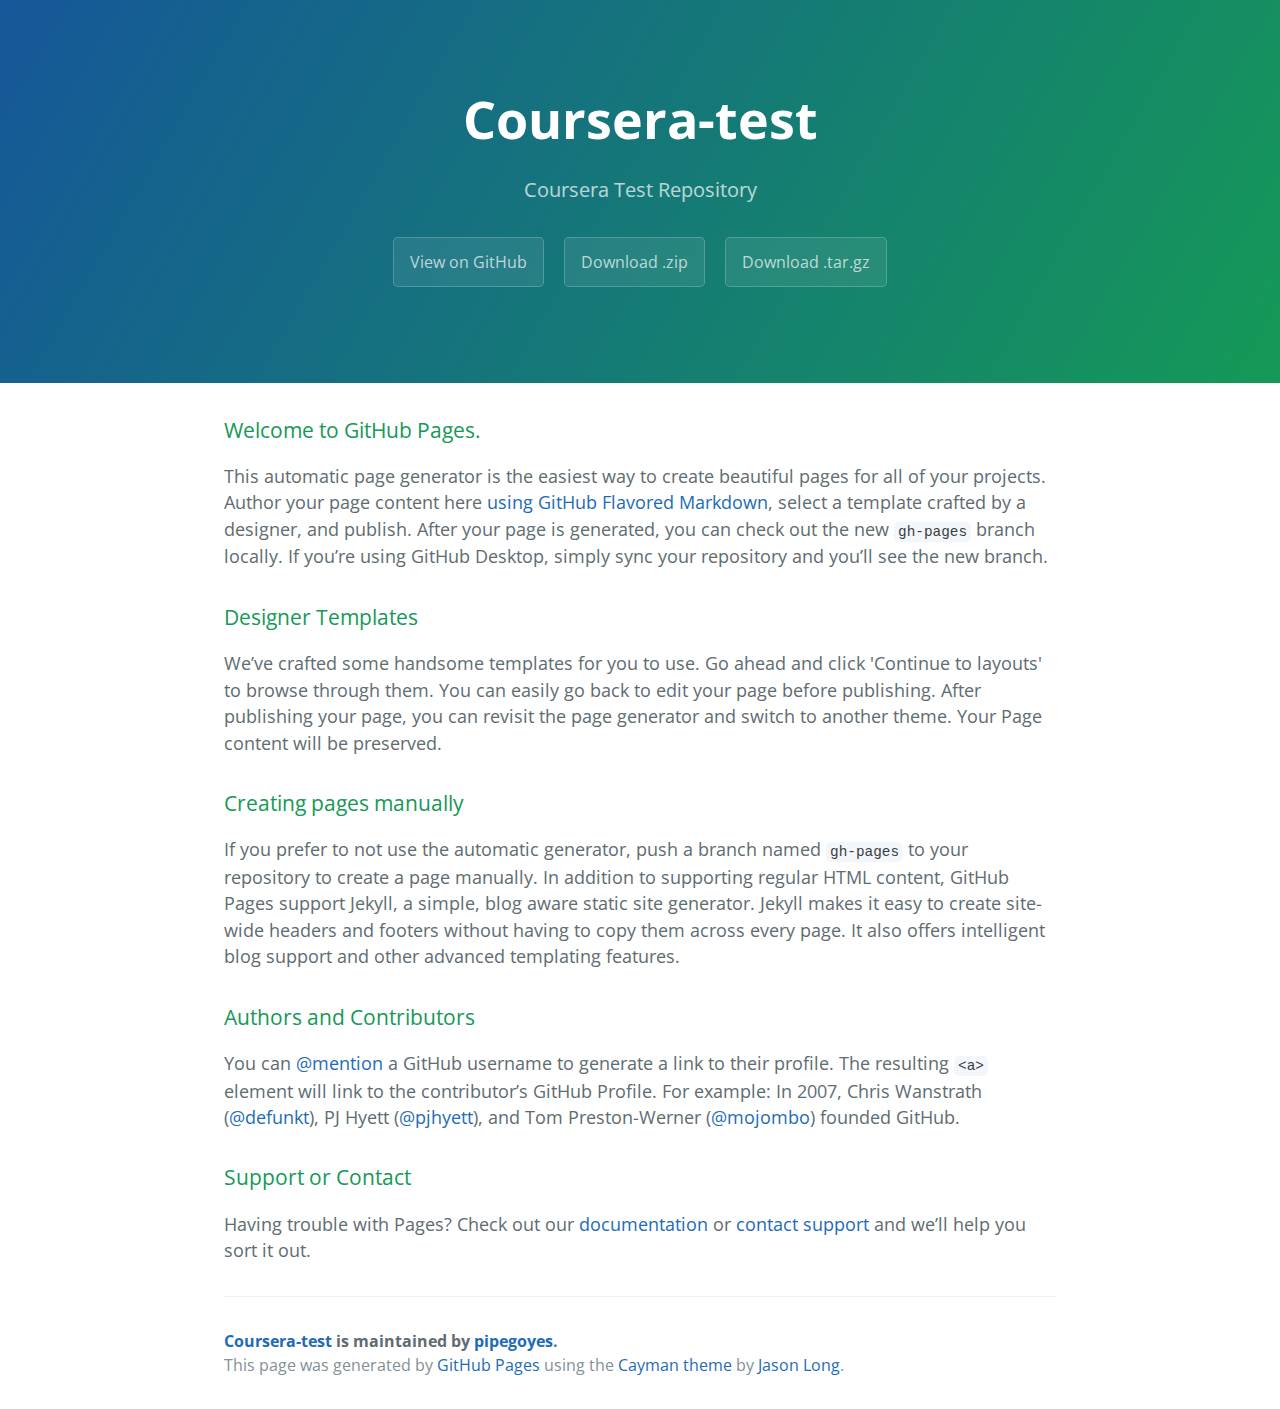
<file: index.html>
<!DOCTYPE html>
<html lang="en-us">
  <head>
    <meta charset="UTF-8">
    <title>Coursera-test by pipegoyes</title>
    <meta name="viewport" content="width=device-width, initial-scale=1">
    <link rel="stylesheet" type="text/css" href="stylesheets/normalize.css" media="screen">
    <link href='https://fonts.googleapis.com/css?family=Open+Sans:400,700' rel='stylesheet' type='text/css'>
    <link rel="stylesheet" type="text/css" href="stylesheets/stylesheet.css" media="screen">
    <link rel="stylesheet" type="text/css" href="stylesheets/github-light.css" media="screen">
  </head>
  <body>
    <section class="page-header">
      <h1 class="project-name">Coursera-test</h1>
      <h2 class="project-tagline">Coursera Test Repository</h2>
      <a href="https://github.com/pipegoyes/coursera-test" class="btn">View on GitHub</a>
      <a href="https://github.com/pipegoyes/coursera-test/zipball/master" class="btn">Download .zip</a>
      <a href="https://github.com/pipegoyes/coursera-test/tarball/master" class="btn">Download .tar.gz</a>
    </section>

    <section class="main-content">
      <h3>
<a id="welcome-to-github-pages" class="anchor" href="#welcome-to-github-pages" aria-hidden="true"><span aria-hidden="true" class="octicon octicon-link"></span></a>Welcome to GitHub Pages.</h3>

<p>This automatic page generator is the easiest way to create beautiful pages for all of your projects. Author your page content here <a href="https://guides.github.com/features/mastering-markdown/">using GitHub Flavored Markdown</a>, select a template crafted by a designer, and publish. After your page is generated, you can check out the new <code>gh-pages</code> branch locally. If you’re using GitHub Desktop, simply sync your repository and you’ll see the new branch.</p>

<h3>
<a id="designer-templates" class="anchor" href="#designer-templates" aria-hidden="true"><span aria-hidden="true" class="octicon octicon-link"></span></a>Designer Templates</h3>

<p>We’ve crafted some handsome templates for you to use. Go ahead and click 'Continue to layouts' to browse through them. You can easily go back to edit your page before publishing. After publishing your page, you can revisit the page generator and switch to another theme. Your Page content will be preserved.</p>

<h3>
<a id="creating-pages-manually" class="anchor" href="#creating-pages-manually" aria-hidden="true"><span aria-hidden="true" class="octicon octicon-link"></span></a>Creating pages manually</h3>

<p>If you prefer to not use the automatic generator, push a branch named <code>gh-pages</code> to your repository to create a page manually. In addition to supporting regular HTML content, GitHub Pages support Jekyll, a simple, blog aware static site generator. Jekyll makes it easy to create site-wide headers and footers without having to copy them across every page. It also offers intelligent blog support and other advanced templating features.</p>

<h3>
<a id="authors-and-contributors" class="anchor" href="#authors-and-contributors" aria-hidden="true"><span aria-hidden="true" class="octicon octicon-link"></span></a>Authors and Contributors</h3>

<p>You can <a href="https://help.github.com/articles/basic-writing-and-formatting-syntax/#mentioning-users-and-teams" class="user-mention">@mention</a> a GitHub username to generate a link to their profile. The resulting <code>&lt;a&gt;</code> element will link to the contributor’s GitHub Profile. For example: In 2007, Chris Wanstrath (<a href="https://github.com/defunkt" class="user-mention">@defunkt</a>), PJ Hyett (<a href="https://github.com/pjhyett" class="user-mention">@pjhyett</a>), and Tom Preston-Werner (<a href="https://github.com/mojombo" class="user-mention">@mojombo</a>) founded GitHub.</p>

<h3>
<a id="support-or-contact" class="anchor" href="#support-or-contact" aria-hidden="true"><span aria-hidden="true" class="octicon octicon-link"></span></a>Support or Contact</h3>

<p>Having trouble with Pages? Check out our <a href="https://help.github.com/pages">documentation</a> or <a href="https://github.com/contact">contact support</a> and we’ll help you sort it out.</p>

      <footer class="site-footer">
        <span class="site-footer-owner"><a href="https://github.com/pipegoyes/coursera-test">Coursera-test</a> is maintained by <a href="https://github.com/pipegoyes">pipegoyes</a>.</span>

        <span class="site-footer-credits">This page was generated by <a href="https://pages.github.com">GitHub Pages</a> using the <a href="https://github.com/jasonlong/cayman-theme">Cayman theme</a> by <a href="https://twitter.com/jasonlong">Jason Long</a>.</span>
      </footer>

    </section>

  
  </body>
</html>
</file>
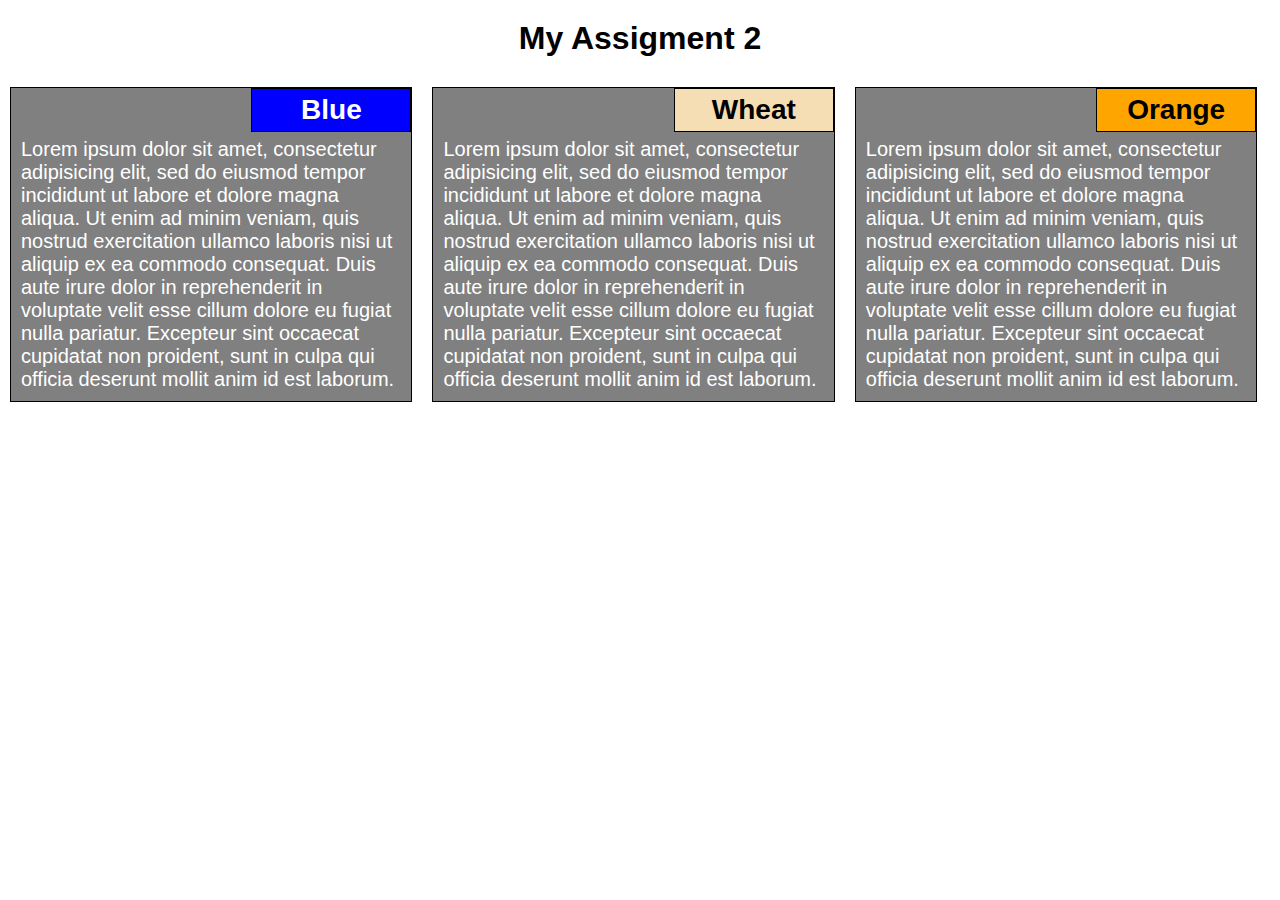
<file: module2-assigment/index.html>
<!DOCTYPE html>
<html>
<head>
  <meta charset="UTF-8">
  <meta name="viewport" content="width=device-width, initial-scale=1">
  <title></title>
  <link href="./css/main.css" rel="stylesheet" type="text/css">
</head>
<body>
<h1>My Assigment 2</h1>
<div class="container">
  <div class="row">
  <div class="col-lg-4 col-md-6 col-sm-12">
    <section id="section1">
      <h3>Blue</h3>
      <p>Lorem ipsum dolor sit amet, consectetur adipisicing elit, sed do eiusmod
      tempor incididunt ut labore et dolore magna aliqua. Ut enim ad minim veniam,
      quis nostrud exercitation ullamco laboris nisi ut aliquip ex ea commodo
      consequat. Duis aute irure dolor in reprehenderit in voluptate velit esse
      cillum dolore eu fugiat nulla pariatur. Excepteur sint occaecat cupidatat non
      proident, sunt in culpa qui officia deserunt mollit anim id est laborum.</p>
    </section>
  </div>
  <div class="col-lg-4 col-md-6 col-sm-12">
    <section id="section2">
      <h3>Wheat</h3>
      <p>Lorem ipsum dolor sit amet, consectetur adipisicing elit, sed do eiusmod
      tempor incididunt ut labore et dolore magna aliqua. Ut enim ad minim veniam,
      quis nostrud exercitation ullamco laboris nisi ut aliquip ex ea commodo
      consequat. Duis aute irure dolor in reprehenderit in voluptate velit esse
      cillum dolore eu fugiat nulla pariatur. Excepteur sint occaecat cupidatat non
      proident, sunt in culpa qui officia deserunt mollit anim id est laborum.</p>
    </section>
  </div>
  <div class="col-lg-4 col-md-6 col-sm-12">
    <section id="section3">
      <h3>Orange</h3>
      <p>Lorem ipsum dolor sit amet, consectetur adipisicing elit, sed do eiusmod
      tempor incididunt ut labore et dolore magna aliqua. Ut enim ad minim veniam,
      quis nostrud exercitation ullamco laboris nisi ut aliquip ex ea commodo
      consequat. Duis aute irure dolor in reprehenderit in voluptate velit esse
      cillum dolore eu fugiat nulla pariatur. Excepteur sint occaecat cupidatat non
      proident, sunt in culpa qui officia deserunt mollit anim id est laborum.</p>
    </section>
  </div>
    

  </div>
</div>


</body>
</html>
</file>
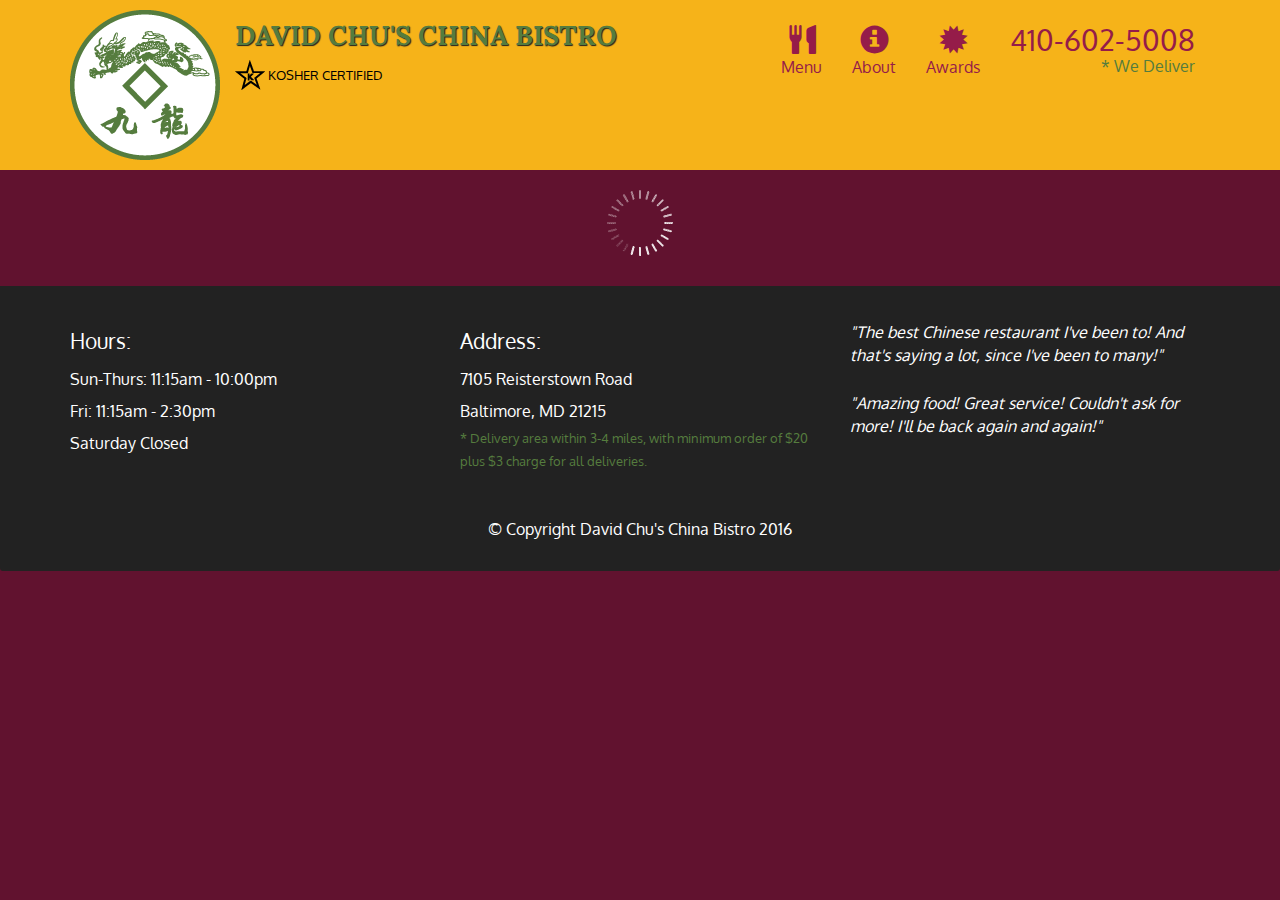
<file: module4-assigment/index.html>
<!doctype html>
<html lang="en">
  <head>
    <meta charset="utf-8">
    <meta http-equiv="X-UA-Compatible" content="IE=edge">
    <meta name="viewport" content="width=device-width, initial-scale=1">
    <title>David Chu's China Bistro</title>
    <link rel="stylesheet" href="css/bootstrap.min.css">
    <link rel="stylesheet" href="css/styles.css">
    <link href='https://fonts.googleapis.com/css?family=Oxygen:400,300,700' rel='stylesheet' type='text/css'>
    <link href='https://fonts.googleapis.com/css?family=Lora' rel='stylesheet' type='text/css'>
  </head>
<body>
  <header>
    <nav id="header-nav" class="navbar navbar-default">
      <div class="container">
        <div class="navbar-header">
          <a href="index.html" class="pull-left visible-md visible-lg">
            <div id="logo-img" alt="Logo image"></div>
          </a>

          <div class="navbar-brand">
            <a href="index.html"><h1>David Chu's China Bistro</h1></a>
            <p>
              <img src="images/star-k-logo.png" alt="Kosher certification">
              <span>Kosher Certified</span>
            </p>
          </div>

          <button id="navbarToggle" type="button" class="navbar-toggle collapsed" data-toggle="collapse" data-target="#collapsable-nav" aria-expanded="false">
            <span class="sr-only">Toggle navigation</span>
            <span class="icon-bar"></span>
            <span class="icon-bar"></span>
            <span class="icon-bar"></span>
          </button>
        </div>
        
        <div id="collapsable-nav" class="collapse navbar-collapse">
           <ul id="nav-list" class="nav navbar-nav navbar-right">
            <li id="navHomeButton" class="visible-xs active">
              <a href="index.html">
                <span class="glyphicon glyphicon-home"></span> Home</a>
            </li>
            <li id="navMenuButton">
              <a href="#" onclick="$dc.loadMenuCategories();">
                <span class="glyphicon glyphicon-cutlery"></span><br class="hidden-xs"> Menu</a>
            </li>
            <li>
              <a href="#">
                <span class="glyphicon glyphicon-info-sign"></span><br class="hidden-xs"> About</a>
            </li>
            <li>
              <a href="#">
                <span class="glyphicon glyphicon-certificate"></span><br class="hidden-xs"> Awards</a>
            </li>
            <li id="phone" class="hidden-xs">
              <a href="tel:410-602-5008">
                <span>410-602-5008</span></a><div>* We Deliver</div>
            </li>
          </ul><!-- #nav-list -->
        </div><!-- .collapse .navbar-collapse -->
      </div><!-- .container -->
    </nav><!-- #header-nav -->
  </header>

  <div id="call-btn" class="visible-xs">
    <a class="btn" href="tel:410-602-5008">
    <span class="glyphicon glyphicon-earphone"></span>
    410-602-5008
    </a>
  </div>
  <div id="xs-deliver" class="text-center visible-xs">* We Deliver</div>

  <div id="main-content" class="container"></div>

  <footer class="panel-footer">
    <div class="container">
      <div class="row">
        <section id="hours" class="col-sm-4">
          <span>Hours:</span><br>
          Sun-Thurs: 11:15am - 10:00pm<br>
          Fri: 11:15am - 2:30pm<br>
          Saturday Closed
          <hr class="visible-xs">
        </section>
        <section id="address" class="col-sm-4">
          <span>Address:</span><br>
          7105 Reisterstown Road<br>
          Baltimore, MD 21215
          <p>* Delivery area within 3-4 miles, with minimum order of $20 plus $3 charge for all deliveries.</p>
          <hr class="visible-xs">
        </section>
        <section id="testimonials" class="col-sm-4">
          <p>"The best Chinese restaurant I've been to! And that's saying a lot, since I've been to many!"</p>
          <p>"Amazing food! Great service! Couldn't ask for more! I'll be back again and again!"</p>
        </section>
      </div>
      <div class="text-center">&copy; Copyright David Chu's China Bistro 2016</div>
    </div>
  </footer>

  <!-- jQuery (Bootstrap JS plugins depend on it) -->
  <script src="js/jquery-2.1.4.min.js"></script>
  <script src="js/bootstrap.min.js"></script>
  <script src="js/ajax-utils.js"></script>
  <script src="js/script.js"></script>
</body>
</html>
</file>
<file: stylesheets/stylesheet.css>
* {
  box-sizing: border-box; }

body {
  padding: 0;
  margin: 0;
  font-family: "Open Sans", "Helvetica Neue", Helvetica, Arial, sans-serif;
  font-size: 16px;
  line-height: 1.5;
  color: #606c71; }

a {
  color: #1e6bb8;
  text-decoration: none; }
  a:hover {
    text-decoration: underline; }

.btn {
  display: inline-block;
  margin-bottom: 1rem;
  color: rgba(255, 255, 255, 0.7);
  background-color: rgba(255, 255, 255, 0.08);
  border-color: rgba(255, 255, 255, 0.2);
  border-style: solid;
  border-width: 1px;
  border-radius: 0.3rem;
  transition: color 0.2s, background-color 0.2s, border-color 0.2s; }
  .btn + .btn {
    margin-left: 1rem; }

.btn:hover {
  color: rgba(255, 255, 255, 0.8);
  text-decoration: none;
  background-color: rgba(255, 255, 255, 0.2);
  border-color: rgba(255, 255, 255, 0.3); }

@media screen and (min-width: 64em) {
  .btn {
    padding: 0.75rem 1rem; } }

@media screen and (min-width: 42em) and (max-width: 64em) {
  .btn {
    padding: 0.6rem 0.9rem;
    font-size: 0.9rem; } }

@media screen and (max-width: 42em) {
  .btn {
    display: block;
    width: 100%;
    padding: 0.75rem;
    font-size: 0.9rem; }
    .btn + .btn {
      margin-top: 1rem;
      margin-left: 0; } }

.page-header {
  color: #fff;
  text-align: center;
  background-color: #159957;
  background-image: linear-gradient(120deg, #155799, #159957); }

@media screen and (min-width: 64em) {
  .page-header {
    padding: 5rem 6rem; } }

@media screen and (min-width: 42em) and (max-width: 64em) {
  .page-header {
    padding: 3rem 4rem; } }

@media screen and (max-width: 42em) {
  .page-header {
    padding: 2rem 1rem; } }

.project-name {
  margin-top: 0;
  margin-bottom: 0.1rem; }

@media screen and (min-width: 64em) {
  .project-name {
    font-size: 3.25rem; } }

@media screen and (min-width: 42em) and (max-width: 64em) {
  .project-name {
    font-size: 2.25rem; } }

@media screen and (max-width: 42em) {
  .project-name {
    font-size: 1.75rem; } }

.project-tagline {
  margin-bottom: 2rem;
  font-weight: normal;
  opacity: 0.7; }

@media screen and (min-width: 64em) {
  .project-tagline {
    font-size: 1.25rem; } }

@media screen and (min-width: 42em) and (max-width: 64em) {
  .project-tagline {
    font-size: 1.15rem; } }

@media screen and (max-width: 42em) {
  .project-tagline {
    font-size: 1rem; } }

.main-content :first-child {
  margin-top: 0; }
.main-content img {
  max-width: 100%; }
.main-content h1, .main-content h2, .main-content h3, .main-content h4, .main-content h5, .main-content h6 {
  margin-top: 2rem;
  margin-bottom: 1rem;
  font-weight: normal;
  color: #159957; }
.main-content p {
  margin-bottom: 1em; }
.main-content code {
  padding: 2px 4px;
  font-family: Consolas, "Liberation Mono", Menlo, Courier, monospace;
  font-size: 0.9rem;
  color: #383e41;
  background-color: #f3f6fa;
  border-radius: 0.3rem; }
.main-content pre {
  padding: 0.8rem;
  margin-top: 0;
  margin-bottom: 1rem;
  font: 1rem Consolas, "Liberation Mono", Menlo, Courier, monospace;
  color: #567482;
  word-wrap: normal;
  background-color: #f3f6fa;
  border: solid 1px #dce6f0;
  border-radius: 0.3rem; }
  .main-content pre > code {
    padding: 0;
    margin: 0;
    font-size: 0.9rem;
    color: #567482;
    word-break: normal;
    white-space: pre;
    background: transparent;
    border: 0; }
.main-content .highlight {
  margin-bottom: 1rem; }
  .main-content .highlight pre {
    margin-bottom: 0;
    word-break: normal; }
.main-content .highlight pre, .main-content pre {
  padding: 0.8rem;
  overflow: auto;
  font-size: 0.9rem;
  line-height: 1.45;
  border-radius: 0.3rem; }
.main-content pre code, .main-content pre tt {
  display: inline;
  max-width: initial;
  padding: 0;
  margin: 0;
  overflow: initial;
  line-height: inherit;
  word-wrap: normal;
  background-color: transparent;
  border: 0; }
  .main-content pre code:before, .main-content pre code:after, .main-content pre tt:before, .main-content pre tt:after {
    content: normal; }
.main-content ul, .main-content ol {
  margin-top: 0; }
.main-content blockquote {
  padding: 0 1rem;
  margin-left: 0;
  color: #819198;
  border-left: 0.3rem solid #dce6f0; }
  .main-content blockquote > :first-child {
    margin-top: 0; }
  .main-content blockquote > :last-child {
    margin-bottom: 0; }
.main-content table {
  display: block;
  width: 100%;
  overflow: auto;
  word-break: normal;
  word-break: keep-all; }
  .main-content table th {
    font-weight: bold; }
  .main-content table th, .main-content table td {
    padding: 0.5rem 1rem;
    border: 1px solid #e9ebec; }
.main-content dl {
  padding: 0; }
  .main-content dl dt {
    padding: 0;
    margin-top: 1rem;
    font-size: 1rem;
    font-weight: bold; }
  .main-content dl dd {
    padding: 0;
    margin-bottom: 1rem; }
.main-content hr {
  height: 2px;
  padding: 0;
  margin: 1rem 0;
  background-color: #eff0f1;
  border: 0; }

@media screen and (min-width: 64em) {
  .main-content {
    max-width: 64rem;
    padding: 2rem 6rem;
    margin: 0 auto;
    font-size: 1.1rem; } }

@media screen and (min-width: 42em) and (max-width: 64em) {
  .main-content {
    padding: 2rem 4rem;
    font-size: 1.1rem; } }

@media screen and (max-width: 42em) {
  .main-content {
    padding: 2rem 1rem;
    font-size: 1rem; } }

.site-footer {
  padding-top: 2rem;
  margin-top: 2rem;
  border-top: solid 1px #eff0f1; }

.site-footer-owner {
  display: block;
  font-weight: bold; }

.site-footer-credits {
  color: #819198; }

@media screen and (min-width: 64em) {
  .site-footer {
    font-size: 1rem; } }

@media screen and (min-width: 42em) and (max-width: 64em) {
  .site-footer {
    font-size: 1rem; } }

@media screen and (max-width: 42em) {
  .site-footer {
    font-size: 0.9rem; } }
</file>
<file: stylesheets/github-light.css>
/*
   Copyright 2014 GitHub Inc.

   Licensed under the Apache License, Version 2.0 (the "License");
   you may not use this file except in compliance with the License.
   You may obtain a copy of the License at

       http://www.apache.org/licenses/LICENSE-2.0

   Unless required by applicable law or agreed to in writing, software
   distributed under the License is distributed on an "AS IS" BASIS,
   WITHOUT WARRANTIES OR CONDITIONS OF ANY KIND, either express or implied.
   See the License for the specific language governing permissions and
   limitations under the License.

*/

.pl-c /* comment */ {
  color: #969896;
}

.pl-c1      /* constant, markup.raw, meta.diff.header, meta.module-reference, meta.property-name, support, support.constant, support.variable, variable.other.constant */,
.pl-s .pl-v /* string variable */ {
  color: #0086b3;
}

.pl-e  /* entity */,
.pl-en /* entity.name */ {
  color: #795da3;
}

.pl-s .pl-s1 /* string source */,
.pl-smi      /* storage.modifier.import, storage.modifier.package, storage.type.java, variable.other, variable.parameter.function */ {
  color: #333;
}

.pl-ent /* entity.name.tag */ {
  color: #63a35c;
}

.pl-k /* keyword, storage, storage.type */ {
  color: #a71d5d;
}

.pl-pds              /* punctuation.definition.string, string.regexp.character-class */,
.pl-s                /* string */,
.pl-s .pl-pse .pl-s1 /* string punctuation.section.embedded source */,
.pl-sr               /* string.regexp */,
.pl-sr .pl-cce       /* string.regexp constant.character.escape */,
.pl-sr .pl-sra       /* string.regexp string.regexp.arbitrary-repitition */,
.pl-sr .pl-sre       /* string.regexp source.ruby.embedded */ {
  color: #183691;
}

.pl-v /* variable */ {
  color: #ed6a43;
}

.pl-id /* invalid.deprecated */ {
  color: #b52a1d;
}

.pl-ii /* invalid.illegal */ {
  background-color: #b52a1d;
  color: #f8f8f8;
}

.pl-sr .pl-cce /* string.regexp constant.character.escape */ {
  color: #63a35c;
  font-weight: bold;
}

.pl-ml /* markup.list */ {
  color: #693a17;
}

.pl-mh        /* markup.heading */,
.pl-mh .pl-en /* markup.heading entity.name */,
.pl-ms        /* meta.separator */ {
  color: #1d3e81;
  font-weight: bold;
}

.pl-mq /* markup.quote */ {
  color: #008080;
}

.pl-mi /* markup.italic */ {
  color: #333;
  font-style: italic;
}

.pl-mb /* markup.bold */ {
  color: #333;
  font-weight: bold;
}

.pl-md /* markup.deleted, meta.diff.header.from-file */ {
  background-color: #ffecec;
  color: #bd2c00;
}

.pl-mi1 /* markup.inserted, meta.diff.header.to-file */ {
  background-color: #eaffea;
  color: #55a532;
}

.pl-mdr /* meta.diff.range */ {
  color: #795da3;
  font-weight: bold;
}

.pl-mo /* meta.output */ {
  color: #1d3e81;
}
</file>
<file: module2-assigment/css/main.css>
* {
    box-sizing: border-box;
    padding: 0;
    margin: 0;
  }

  body{
    font-family: verdana, arial;
  }

  h1{
    text-align: center;
    padding: 20px 0 20px 0;
  }

  section{
    position: relative;
    border: solid 1px black;
    background-color: gray;
    overflow: auto;
  }
  section > h3{
    position: absolute;
    top: 0;
    right: 0;
    width: 160px;
    padding: 5px;
    text-align: center;
    border: thin solid black;
  }
  
  h3{
    background-color: #0101;
    font-size: 1.75em;
  }

  p{
    clear: right;
    padding: 10px;
    margin-top: 40px;
    color: white;
    font-size: 1.25em;
  }
  .row{
    width: 100%;
    overflow: auto;
  }

  #section1 h3{
    background-color: blue;
    color: white;
  }

  #section2 h3{
    background-color: wheat;
  }

  #section3 h3{
    background-color: orange;
  }
  /*.row < div:nth-child(3) .section-title {
    background-color: white;
  }*/

  @media (min-width: 992px){
    .col-lg-4{
    width: 33%;
    padding: 10px;
    float: left;

  }
}
  @media (min-width: 768px) and (max-width: 991px) { 
    .col-md-6{
    width: 50%;   
    float: left; 
    padding: 10px;
  }
  .row > div:nth-child(3){
    width: 100%;
    
  }
}
  @media (max-width: 767px)
  {
    .col-sm-12{
      width: 100%;
      padding: 10px;
  }
}
</file>
<file: module4-assigment/css/styles.css>
body {
  font-size: 16px;
  color: #fff;
  background-color: #61122f;
  font-family: 'Oxygen', sans-serif;
}

/** HEADER **/
#header-nav {
  background-color: #f6b319;
  border-radius: 0;
  border: 0;
}

#logo-img {
  background: url('../images/restaurant-logo_large.png') no-repeat;
  width: 150px;
  height: 150px;
  margin: 10px 15px 10px 0;
}

.navbar-brand {
  padding-top: 25px;
}
.navbar-brand h1 { /* Restaurant name */
  font-family: 'Lora', serif;
  color: #557c3e;
  font-size: 1.5em;
  text-transform: uppercase;
  font-weight: bold;
  text-shadow: 1px 1px 1px #222;
  margin-top: 0;
  margin-bottom: 0;
  line-height: .75;
}
.navbar-brand a:hover, .navbar-brand a:focus {
  text-decoration: none;
}
.navbar-brand p { /* Kosher cert */
  color: #000;
  text-transform: uppercase;
  font-size: .7em;
  margin-top: 15px;
}
.navbar-brand p span { /* Star-K */
  vertical-align: middle;
}

#nav-list {
  margin-top: 10px;
}
#nav-list a {
  color: #951C49;
  text-align: center;
}
#nav-list a:hover {
  background: #E7E7E7;
}
#nav-list a span {
  font-size: 1.8em;
}

#phone {
  margin-top: 5px;
}
#phone a { /* Phone number */
  text-align: right;
  padding-bottom: 0;
}
#phone div { /* We Deliver */
  color: #557c3e;
  text-align: right;
  padding-right: 15px;
}

.navbar-header button.navbar-toggle, .navbar-header .icon-bar {
  border: 1px solid #61122f;
}
.navbar-header button.navbar-toggle {
  clear: both;
  margin-top: -30px;
}
/* END HEADER */

/* FOOTER */
.panel-footer {
  margin-top: 30px;
  padding-top: 35px;
  padding-bottom: 30px;
  background-color: #222;
  border-top: 0;
}
.panel-footer div.row {
  margin-bottom: 35px;
}
#hours, #address {
  line-height: 2;
}
#hours > span, #address > span {
  font-size: 1.3em;
}
#address p {
  color: #557c3e;
  font-size: .8em;
  line-height: 1.8;
}
#testimonials {
  font-style: italic;
}
#testimonials p:nth-child(2) {
  margin-top: 25px;
}
/* END FOOTER */



/* HOME PAGE */
.container .jumbotron {
  box-shadow: 0 0 50px #3F0C1F;
  border: 2px solid #3F0C1F;
}

#menu-tile, #specials-tile, #map-tile {
  height: 250px;
  width: 100%;
  margin-bottom: 15px;
  position: relative;
  border: 2px solid #3F0C1F;
  overflow: hidden;
}
#menu-tile:hover, #specials-tile:hover, #map-tile:hover {
  box-shadow: 0 1px 5px 1px #cccccc;
}
#menu-tile {
  background: url('../images/menu-tile.jpg') no-repeat;
  background-position: center;
}
#specials-tile {
  background: url('../images/specials-tile.jpg') no-repeat;
  background-position: center;
}
#menu-tile span, #specials-tile span, #map-tile span {
  position: absolute;
  bottom: 0;
  right: 0;
  width: 100%;
  text-align: center;
  font-size: 1.6em;
  text-transform: uppercase;
  background-color: #000;
  color: #fff;
  opacity: .8;
}
/* END HOME PAGE */

/* MENU CATEGORIES PAGE */
.category-tile { 
  position: relative;
  border: 2px solid #3F0C1F;
  overflow: hidden;
  width: 200px;
  height: 200px;
  margin: 0 auto 15px;
}
.category-tile span {
  position: absolute;
  bottom: 0;
  right: 0;
  width: 100%;
  text-align: center;
  font-size: 1.2em;
  text-transform: uppercase;
  background-color: #000;
  color: #fff;
  opacity: .8;
}
.category-tile:hover {
  box-shadow: 0 1px 5px 1px #cccccc;
}

#menu-categories-title + div {
  margin-bottom: 50px;
}
/* END MENU CATEGORIES PAGE */

/* SINGLE CATEGORY PAGE */
.menu-item-tile {
  margin-bottom: 25px;
}
.menu-item-tile hr {
  width: 80%;
}
.menu-item-tile .menu-item-price {
  font-size: 1.1em;
  text-align: right;
  margin-top: -15px;
  margin-right: -15px;
}
.menu-item-tile .menu-item-price span {
  font-size: .6em;
}
.menu-item-photo {
  position: relative;
  border: 2px solid #3F0C1F; 
  overflow: hidden;
  padding: 0;
  margin-right: -15px;
  margin-left: auto;
  margin-bottom: 20px;
  max-width: 250px;
}
.menu-item-photo div {
  position: absolute;
  bottom: 0;
  right: 0;
  width: 80px;
  background-color: #557c3e;
  text-align: center;
}
.menu-item-description {
  padding-right: 30px;
}
h3.menu-item-title {
  margin: 0 0 10px;
}
.menu-item-details {
  font-size: .9em;
  font-style: italic;
}
/* END SINGLE CATEGORY PAGE */


/********** Large devices only **********/
@media (min-width: 1200px) {
  .container .jumbotron {
    background: url('../images/jumbotron_1200.jpg') no-repeat;
    height: 675px;
  }
}

/********** Medium devices only **********/
@media (min-width: 992px) and (max-width: 1199px) {
  /* Header */
  #logo-img {
    background: url('../images/restaurant-logo_medium.png') no-repeat;
    width: 100px;
    height: 100px;
    margin: 5px 5px 5px 0;
  }
  /* End Header */

  /* Home Page */
  .container .jumbotron {
    background: url('../images/jumbotron_992.jpg') no-repeat;
    height: 558px;
  }
  /* End Home Page */
}

/********** Small devices only **********/
@media (min-width: 768px) and (max-width: 991px) {
  /* Home Page */
  .container .jumbotron {
    background: url('../images/jumbotron_768.jpg') no-repeat;
    height: 432px;
  }
  /* End Home Page */
}

/********** Extra small devices only **********/
@media (max-width: 767px) {
  /* Header */
  .navbar-brand {
    padding-top: 10px;
    height: 80px;
  }
  .navbar-brand h1 { /* Restaurant name */
    padding-top: 10px;
    font-size: 5vw; /* 1vw = 1% of viewport width */
  }
  .navbar-brand p { /* Kosher cert */
    font-size: .6em;
    margin-top: 12px;
  }
  .navbar-brand p img { /* Star-K */
    height: 20px;
  }

  #collapsable-nav a { /* Collapsed nav menu text */
    font-size: 1.2em;
  }
  #collapsable-nav a span { /* Collapsed nav menu glyph */
    font-size: 1em;
    margin-right: 5px;
  }

  #call-btn > a {
    font-size: 1.5em;
    display: block;
    margin: 0 20px;
    padding: 10px;
    border: 2px solid #fff;
    background-color: #f6b319;
    color: #951c49;
  }
  #xs-deliver {
    margin-top: 5px;
    font-size: .7em;
    letter-spacing: .1em;
    text-transform: uppercase;
  }
  /* End Header */

  /* Footer */
  .panel-footer section {
    margin-bottom: 30px;
    text-align: center;
  }
  .panel-footer section:nth-child(3) {
    margin-bottom: 0; /* margin already exists on the whole row */
  }
  .panel-footer section hr {
    width: 50%;
  }
  /* End Footer */

  /* Home Page */
  .container .jumbotron {
    margin-top: 30px;
    padding: 0;
  }
  #menu-tile, #specials-tile {
    width: 360px;
    margin: 0 auto 15px;
  }

  .menu-item-photo {
    margin-right: auto;
  }
  .menu-item-tile .menu-item-price {
    text-align: center;
  }
  .menu-item-description {
    text-align: center;;
  }
}


/********** Super extra small devices Only :-) (e.g., iPhone 4) **********/
@media (max-width: 479px) {
  /* Header */
  .navbar-brand h1 { /* Restaurant name */
    padding-top: 5px;
    font-size: 6vw;
  }
  /* End Header */
  
  /* Home page */
  #menu-tile, #specials-tile {
    width: 280px;
    margin: 0 auto 15px;
  }

  .col-xxs-12 {
    position: relative;
    min-height: 1px;
    padding-right: 15px;
    padding-left: 15px;
    float: left;
    width: 100%;
  }
}
</file>
